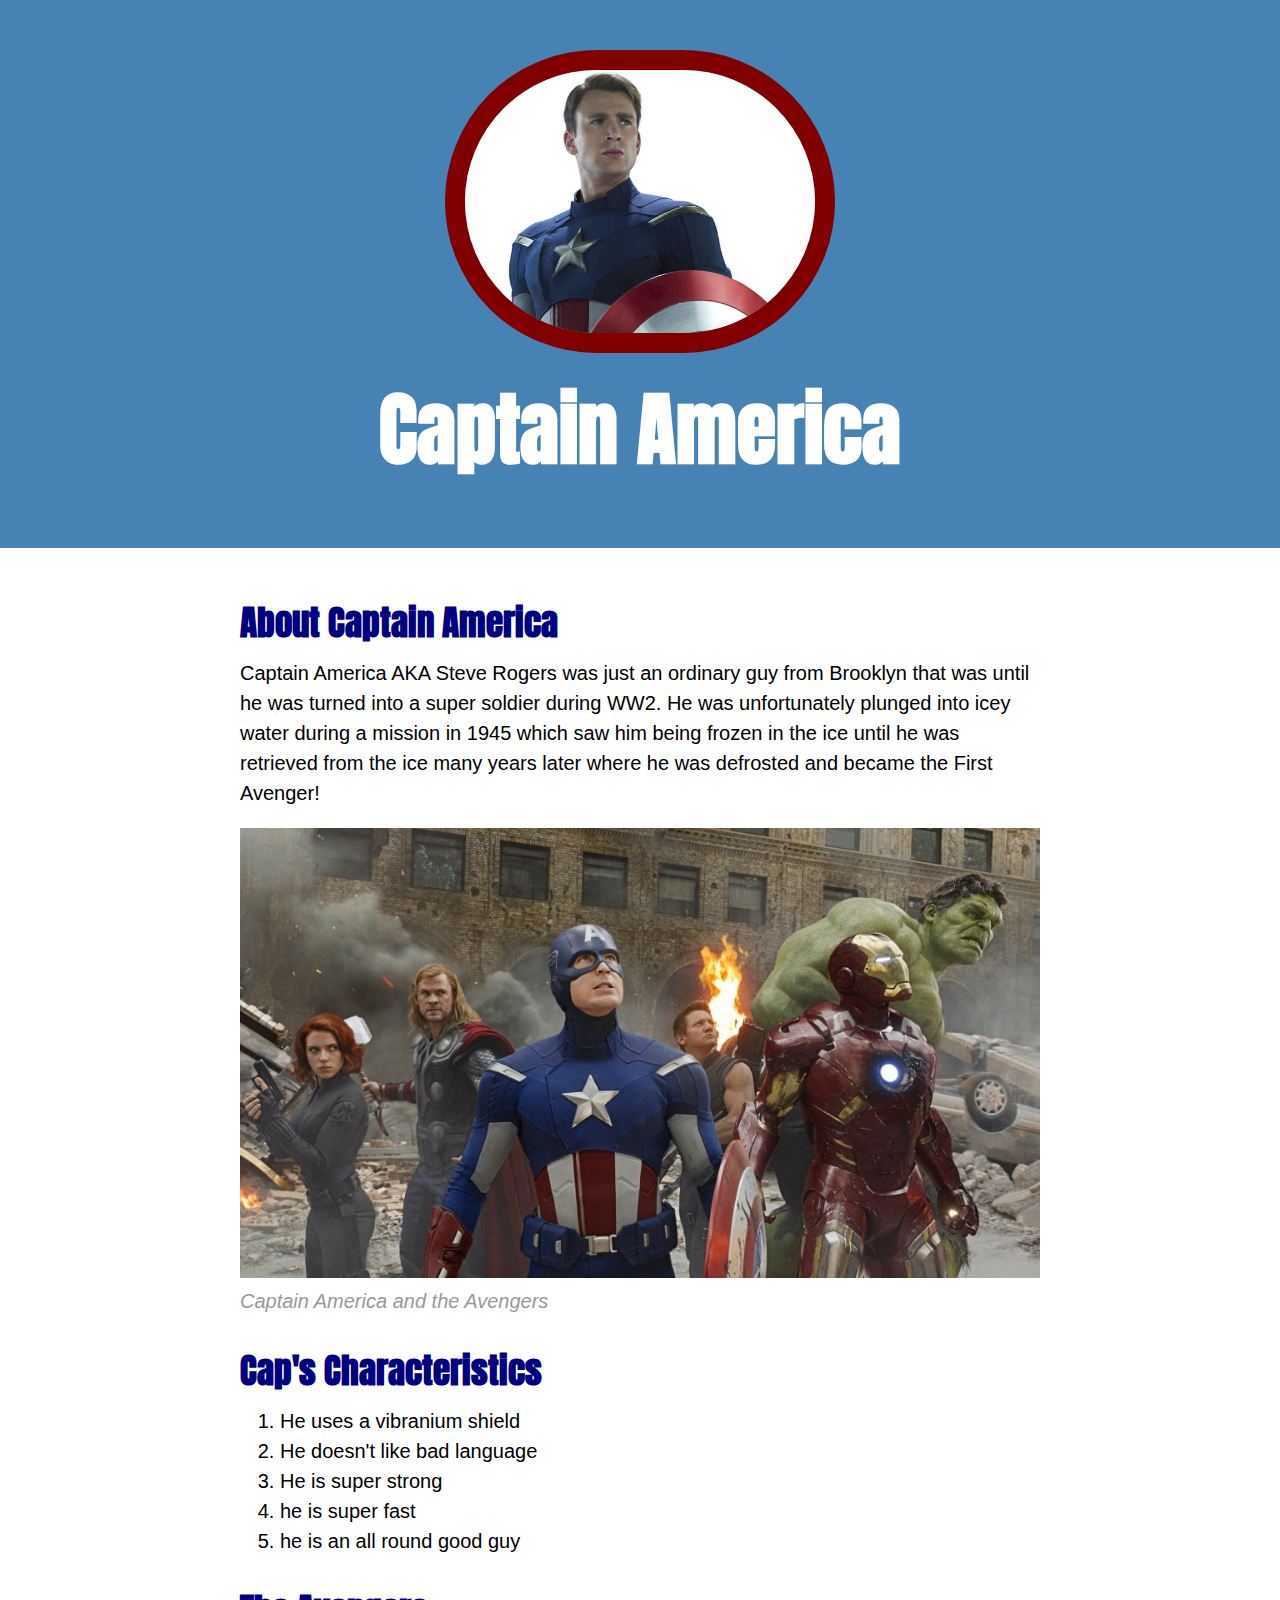
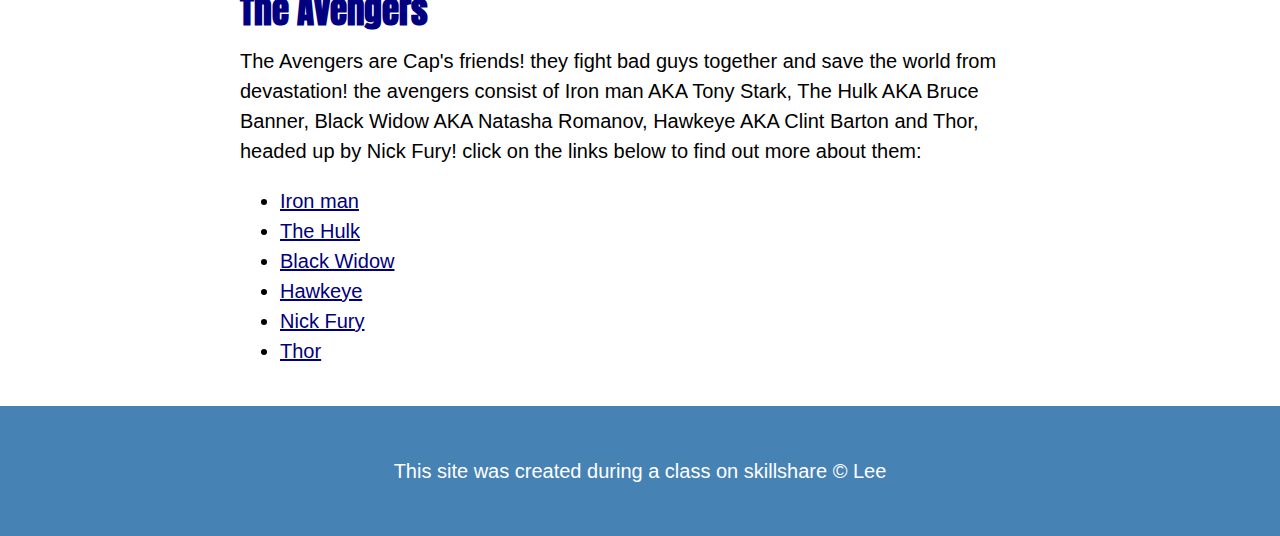
<file: index.html>
<!DOCTYPE html>
<html>
<head>
    <title>Captain America</title>
    <link rel="icon" href="img/shield.jpg">
    <link href="https://fonts.googleapis.com/css2?family=Anton&display=swap" rel="stylesheet">
    <link rel="stylesheet" type="text/css" href="css/hero.css">
</head>
<body>
    <!--header element-->
    <header>
        <img src="img/captainamerica.jpg">
        <h1>Captain America</h1>
    </header>

    <!-- main element -->
    <main>
        <h2>About Captain America</h2>
        <p>Captain America AKA Steve Rogers was just an ordinary guy from Brooklyn that was until he was turned into a super soldier 
            during WW2. He was unfortunately plunged into icey water during a mission in 1945 which saw him being frozen in the ice until
            he was retrieved from the ice many years later where he was defrosted and became the First Avenger!
        </p>
        <img src="img/theavengers.jpeg">
       
       
        <p class="caption">Captain America and the Avengers</p>

        <!-- characteristics -->
        <h2>Cap's Characteristics</h2>
        <ol>
            <li>He uses a vibranium shield</li>
            <li>He doesn't like bad language</li>
            <li>He is super strong</li>
            <li>he is super fast</li>
            <li>he is an all round good guy</li>
        </ol>

        <!-- the avengers -->
        <h2> The Avengers</h2>
        <p> The Avengers are Cap's friends! they fight bad guys together and save the world from devastation!
            the avengers consist of Iron man AKA Tony Stark, The Hulk AKA Bruce Banner, Black Widow AKA Natasha Romanov, Hawkeye AKA Clint Barton
            and Thor, headed up by Nick Fury! click on the links below to find out more about them:
        </p>
        <ul>
            <li><a target="_blank" href="https://en.wikipedia.org/wiki/Iron_Man"> Iron man</a></li>
            <li><a target="_blank" href="https://en.wikipedia.org/wiki/Hulk"> The Hulk</a></li>
            <li><a target="_blank" href="https://en.wikipedia.org/wiki/Black_Widow_(Natasha_Romanova)"> Black Widow</a></li>
            <li><a target="_blank" href="https://en.wikipedia.org/wiki/Hawkeye_(Clint_Barton)"> Hawkeye</a></li>
            <li><a target="_blank" href="https://en.wikipedia.org/wiki/Nick_Fury"> Nick Fury</a></li>
            <li><a target="_blank" href="https://en.wikipedia.org/wiki/Thor_(Marvel_Comics)"> Thor</a></li>
        </ul>
    </main>

    <!-- footer element -->
    <footer>
        <p> This site was created during a class on skillshare &copy; Lee</p>
    </footer>
</body>
</html>
</file>
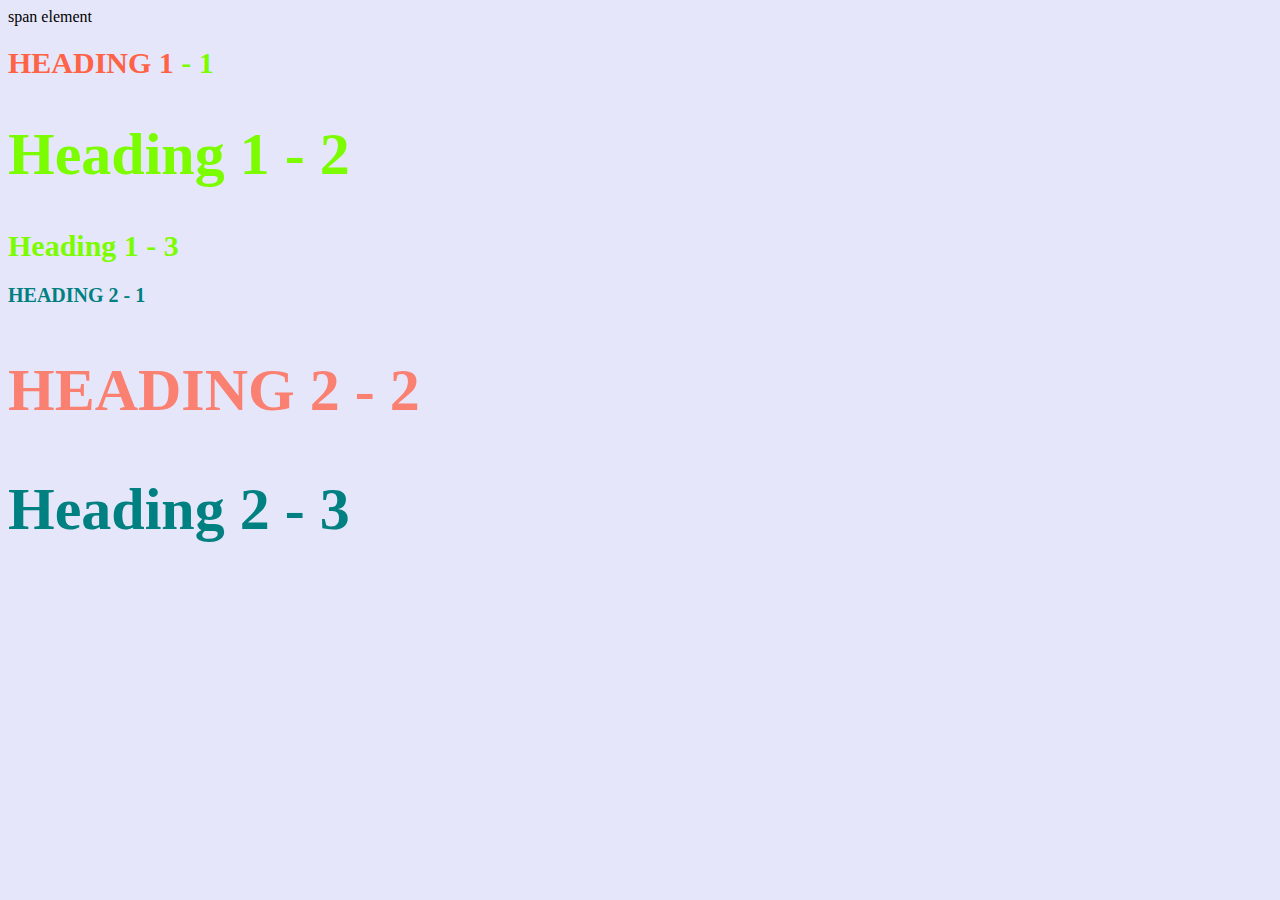
<file: style-test.html>
<!DOCTYPE html>
<html>
<head>
    <title>Style test</title>
    <link rel="stylesheet" type="text/css" href="css/test.css">
</head>
<body>
    <span>span element</span>

    <h1 class="uppercase"><span>Heading 1</span> - 1</h1>
    <h1 class="big">Heading 1 - 2</h1>
    <h1>Heading 1 - 3</h1>
    <h2 class="uppercase">Heading 2 - 1</h2>
    <h2 class="big uppercase">Heading 2 - 2</h2>
    <h2 class="big">Heading 2 - 3</h2>

</body>
</html>
</file>
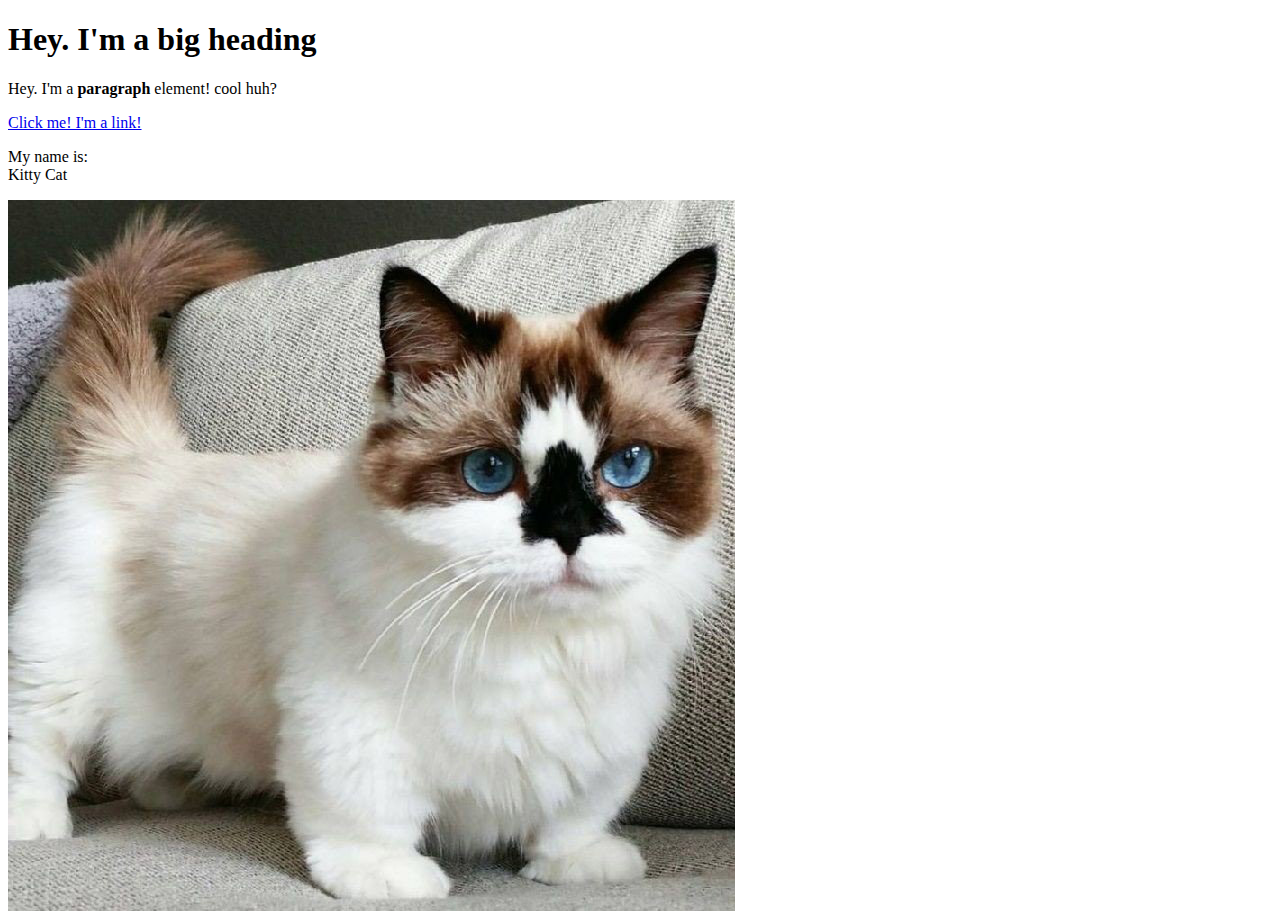
<file: test.html>
<!DOCTYPE html>
<html>
<head>
    <title>Test page</title>
</head>
<body>
<h1>Hey. I'm a big heading</h1> 
<p>Hey. I'm a <b>paragraph</b> element! cool huh? </p>
<a href="https://google.com" target="_blank" title="let's go to Google">Click me! I'm a link!</a>
<p> My name is:<br>
    Kitty Cat</p>
<img src="img/cat.jpeg.jpg">
</body>
</html>
</file>
<file: css/hero.css>
body{
    margin: 0;
    font-family: Helvetica, Arial, sans-serif;
    font-size: 20px;
    line-height: 30px;
}

header{
    background-color: steelblue;
    text-align: center;
    padding-top: 50px;
    padding-bottom: 50px;
}

h1, h2{
    font-family: 'Anton', sans-serif;
}

header h1{
    color: white;
    font-size: 80px;
    
}

header img{
    border-radius: 170px;
    width: 350px;
    border: 20px solid maroon;
}
main{
    max-width: 800px;
   margin: 0 auto;
   padding:  20px;

}
main img{
    max-width: 100%;
}

h2{
    font-size: 35px;
    color: navy;
    margin:40px 0 10px;
}

a{
    color: navy;
}
a:hover{
    color: white;
    background-color: maroon;
}

footer{
    background-color: steelblue;
    text-align: center;
    color: white;
    padding: 50px; 
}

footer p{
    margin: 0;
}

p.caption{
    color: #999999;
    font-style: italic;
    margin-top: 0;
}
</file>
<file: css/test.css>
body{
    background-color: lavender;
}
h1{
font-size: 30px;
color: lawngreen;
}

h2{
color: teal;
font-size: 20px;
}

.big{
font-size: 60px;
}

.uppercase{
text-transform:uppercase;
}

.big.uppercase{
color:salmon;
}

h1 span{
color:tomato;
}
</file>
